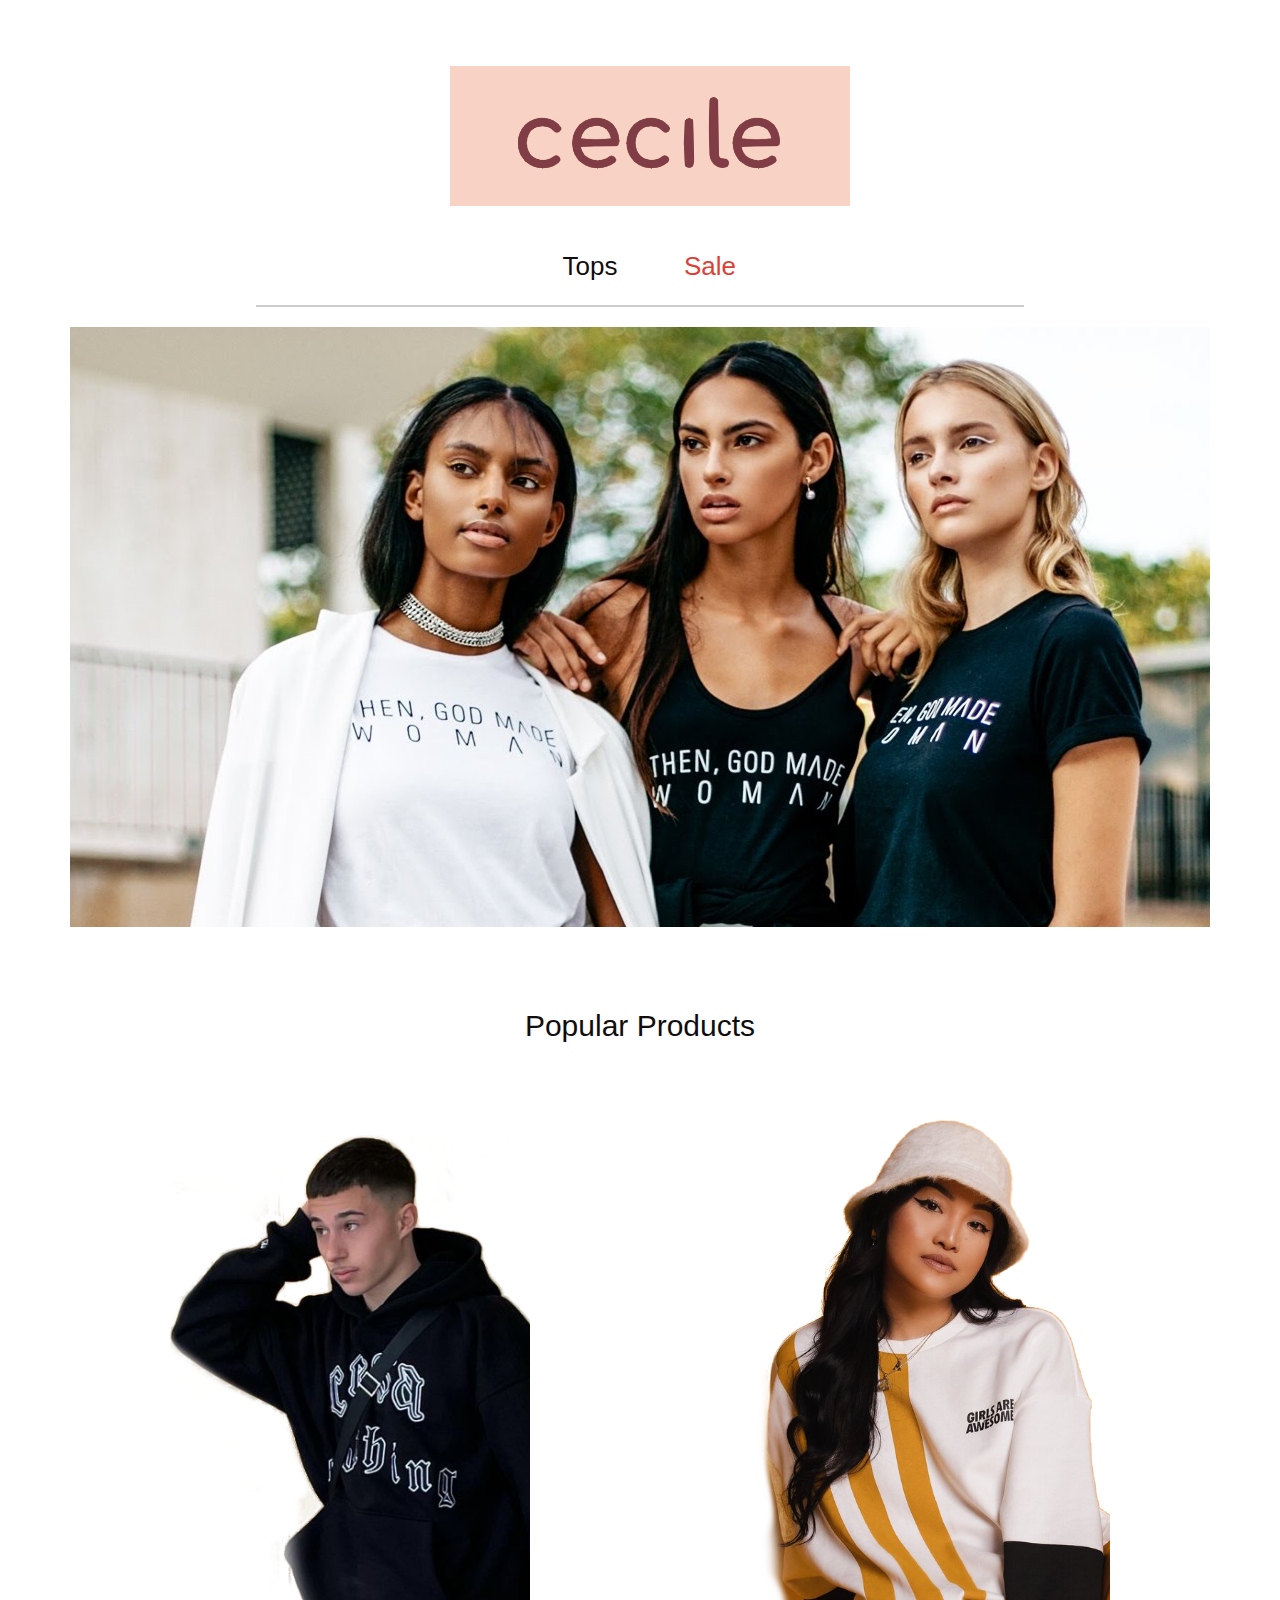
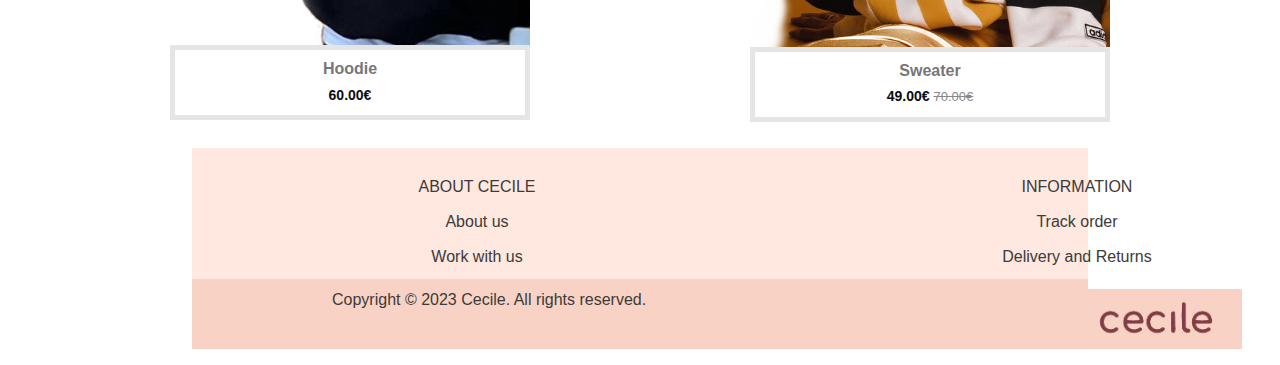
<file: layout/web-group/index.html>
<!DOCTYPE html>
<html lang="en">
<head>
  <title>Cecile | Home</title>
  <meta charset="utf-8">
  <meta name="viewport" content="width=device-width, initial-scale=1">
  <link rel="stylesheet" href="https://maxcdn.bootstrapcdn.com/bootstrap/3.4.1/css/bootstrap.min.css">
  <script src="https://ajax.googleapis.com/ajax/libs/jquery/3.6.1/jquery.min.js"></script>
  <script src="https://maxcdn.bootstrapcdn.com/bootstrap/3.4.1/js/bootstrap.min.js"></script>
  <link rel="stylesheet" href="styles.css">
</head>
<body>

    <header>
        <div class="container">
          <div class="logo">
            <a href="index.html"><img src="images/logo.png" width="400" heigth="auto" alt="Cecile"></a>
          </div>
  
        
  
          <ul class="horizontal-list">
            <li><a id="Tops" href="tops.html">Tops</a></li>
            <li><a id="Sale" href="sale.html">Sale</a></li>
          </ul>
        </div>


        <div class="line-divider"></div>

  <div class="container">


      
          <div class="p-5 text-center bg-image rounded-3" style="background-image: url('images/banner2.jpg');height: 600px;  background-repeat: no-repeat;">
        <div class="mask" style="background-color: #ffe8e0d5">
          <div class="d-flex justify-content-center align-items-center h-100">
            <div class="text-white">
              <h1 class="mb-3 " style="padding-top: 16px; padding-bottom: 16px;">Wear clothes that make you be yourself</h1>

            </div>

            
          </div>
        </div>
  </div>

            




  




              <div class="popular" style=" padding-top: 78px; padding-bottom: 46px;">
                <p>Popular Products</p>
              </div>


            




      
            


            <div class="row">
              <div class="col-lg-4 col-md-6 col-sm-4" style="float: left;  margin-left: 100px;"  >
                  <div class="product-grid">
                      <div class="product-image">

                          

                          <a href="405.html" class="image">
                              <img src="images/model2.2.png" alt="Hoodie">

                          </a>
                          <a href="404.html" class="add-to-cart">OUT OF STOCK</a>
                      </div>
                      <div class="product-content">
                          <h3 class="title"><a href="405.html">Hoodie</a></h3>
                          <div class="price">60.00€</div>
                      </div>
                  </div>
              </div>

              <div class="col-lg-4 col-md-6 col-sm-4" style="float: right;  margin-right: 100px;" >
                <div class="product-grid">
                    <div class="product-image">
                        <a href="405.html" class="image">

                            

                            <img src="images/model4.3.png" alt="Sweater">

                        </a>
                        
                        <a href="404.html" class="add-to-cart">OUT OF STOCK</a>
                    </div>
                    <div class="product-content">
                        <h3 class="title"><a href="405.html">Sweater</a></h3>
                        <div class="price">49.00€ <span>70.00€</span></div>
                        
                    </div>
                </div>
            </div>
        
          </div>
          




    </header>

    
              <footer> 
                <div class="footer-widget">
                  <div class="container">
                      <div class="row">
                          <div class="row justify-content-center">
                          <div class="col-sm-6">
                              <div class="single-widget">
                                  <h2>About Cecile</h2>
                                  <ul class="nav nav-pills nav-stacked">
                                      <li><a href="404.html">About us</a></li>
                                      <li><a href="404.html">Work with us</a></li>
                                  </ul>
                              </div>
                          </div>
                          <div class="col-sm-6">
                              <div class="single-widget">
                                  <h2>Information</h2>
                                  <ul class="nav nav-pills nav-stacked">
                                      <li><a href="404.html">Track order</a></li>
                                      <li><a href="404.html">Delivery and Returns</a></li>
                                      
                                  </ul>
                              </div>
                          </div>
                      </div>
                  </div>
                </div>
          
                  <div class="footer-bottom">
                    <div class="container">
                        <div class="row">
                            <p class="pull-left">Copyright © 2023 Cecile. All rights reserved.</p>
                            <p> <img src="images/logo.png"  alt="logo2"></p>
                        </div>
                    </div>
                  </div>
              </footer>






  



</body>
</html>
</file>
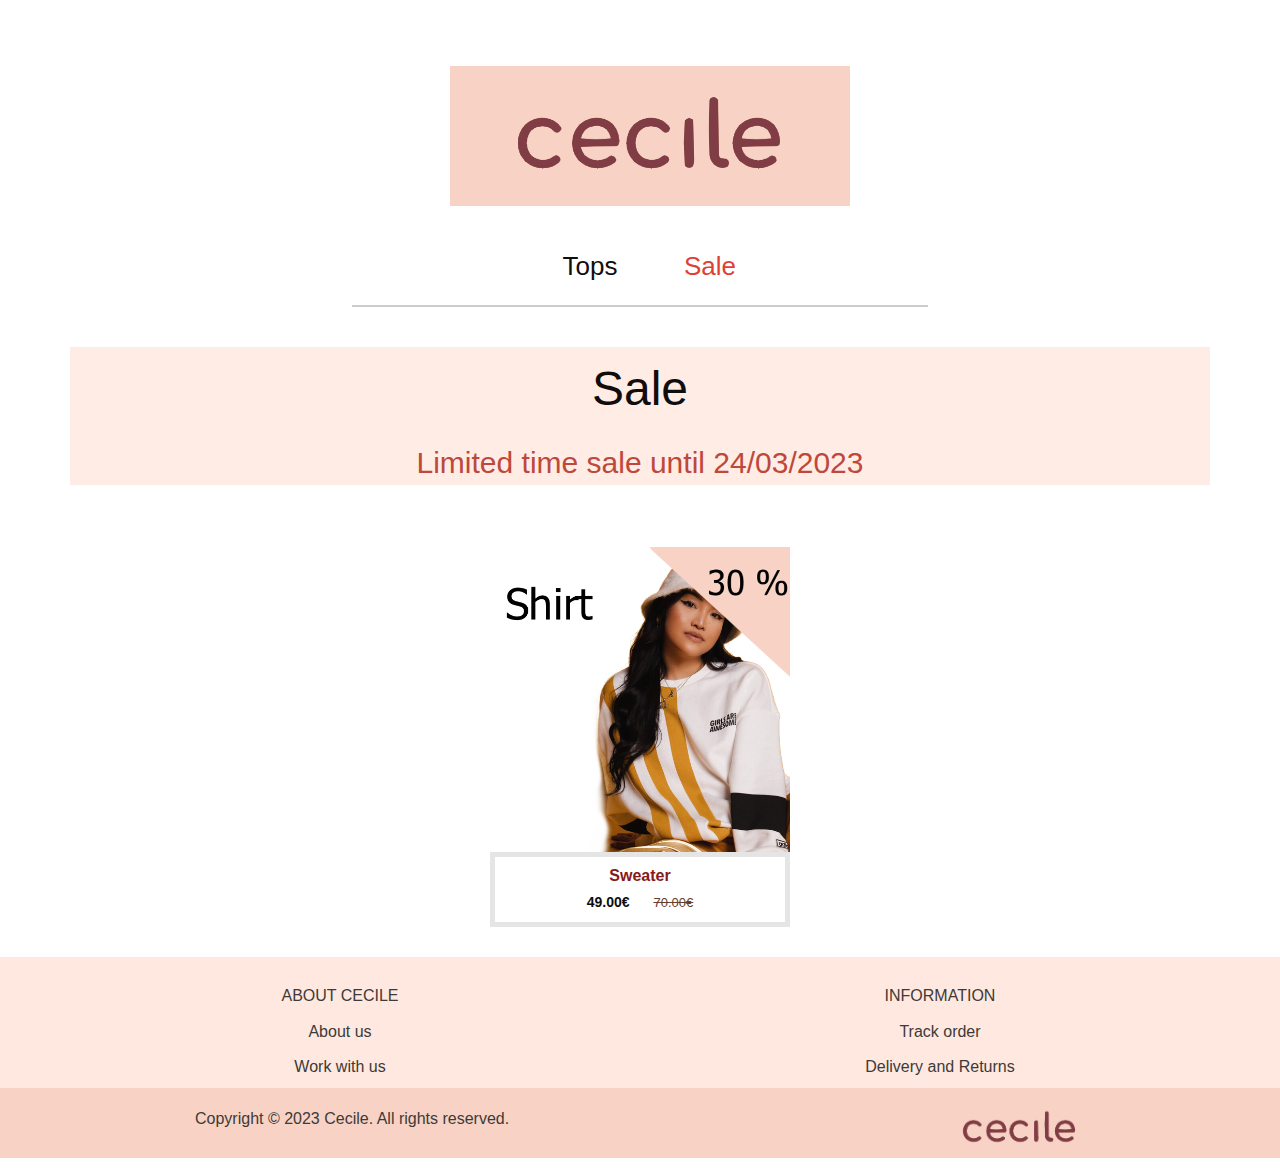
<file: layout/web-group/sales.html>
<!DOCTYPE html>
<html lang="en">
<head>
  <title>Cecile | Sale</title>
  <meta charset="utf-8">
  <meta name="viewport" content="width=device-width, initial-scale=1">
  <link rel="stylesheet" href="https://maxcdn.bootstrapcdn.com/bootstrap/3.4.1/css/bootstrap.min.css">
  <script src="https://ajax.googleapis.com/ajax/libs/jquery/3.6.1/jquery.min.js"></script>
  <script src="https://maxcdn.bootstrapcdn.com/bootstrap/3.4.1/js/bootstrap.min.js"></script>
  <link rel="stylesheet" href="sale.css">
</head>
<body>

  <header>
    <div class="container">
      <div class="logo">
        <a href="index.html"><img src="images/logo.png" width="400" heigth="auto" alt="Cecile"></a>
      </div>

    

      <ul class="horizontal-list">
        <li><a id="Tops" href="tops.html">Tops</a></li>
        <li><a id="Sale" href="sale.html">Sale</a></li>
      </ul>
    </div>

    <div class="line-divider"></div>

<div class="container">

  <div class="p-5 text-center bg-image rounded-3" style="height: 200px; background-repeat: no-repeat;">
    <div class="mask" style="background-color: #ffe8e0d5">
      <div class="d-flex justify-content-center align-items-center h-100">
        <div class="text-white">
          <h1 style="padding-top: 16px; padding-bottom: 16px;">Sale</h1>
          <p class="card-text">Limited time sale until 24/03/2023</p>

        </div>

        
      </div>
    </div>
</div>




<div class="row">

    <div class="product-grid">
        <div class="product-image">
            <a href="405.html" class="image">
                <img src="images/model4.10.png" alt="modelfour">
            </a>
            
            <a href="405.html" class="add-to-cart">OUT OF STOCK</a>
        </div>
        <div class="product-content">
            <h3 class="title"><a href="405.html">Sweater</a></h3>
            <div class="price">49.00€ <span>70.00€</span></div>
            
        </div>
    
</div>

</div>



</header>

<footer> 
  <div class="footer-widget">
  <div class="container">
      <div class="row">
          <div class="row justify-content-center">
          <div class="col-sm-6">
              <div class="single-widget">
                  <h2>About Cecile</h2>
                  <ul class="nav nav-pills nav-stacked">
                      <li><a href="405.html">About us</a></li>
                      <li><a href="405.html">Work with us</a></li>
                  </ul>
              </div>
          </div>
          <div class="col-sm-6">
              <div class="single-widget">
                  <h2>Information</h2>
                  <ul class="nav nav-pills nav-stacked">
                      <li><a href="405.html">Track order</a></li>
                      <li><a href="405.html">Delivery and Returns</a></li>
                      
                  </ul>
              </div>
          </div>
      </div>
  </div>
</div>

<div class="footer-bottom">
  <div class="container">
      <div class="row">
        <p> <img src="images/logo.png" alt="logo2"></p>
          <p class="pull-left">Copyright © 2023 Cecile. All rights reserved.</p>
      </div>
  </div>
</div>
</footer>
</body>
</html>
</file>
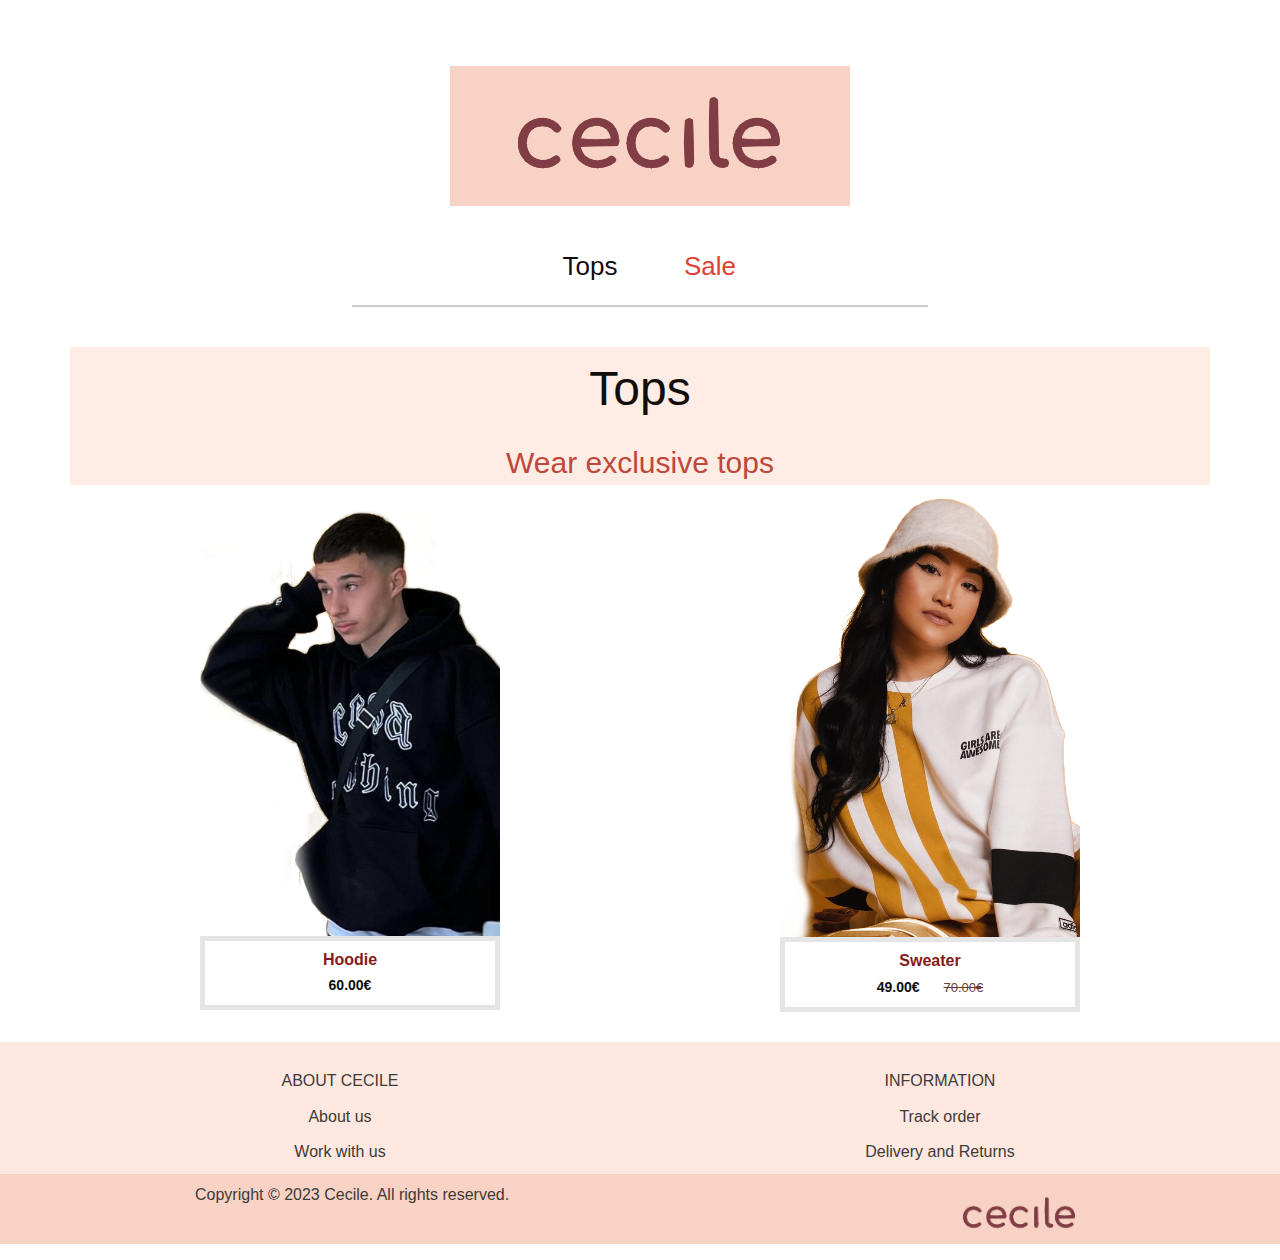
<file: layout/web-group/tops.html>
<!DOCTYPE html>
<html lang="en">
<head>
  <title>Cecile | Home</title>
  <meta charset="utf-8">
  <meta name="viewport" content="width=device-width, initial-scale=1">
  <link rel="stylesheet" href="https://maxcdn.bootstrapcdn.com/bootstrap/3.4.1/css/bootstrap.min.css">
  <script src="https://ajax.googleapis.com/ajax/libs/jquery/3.6.1/jquery.min.js"></script>
  <script src="https://maxcdn.bootstrapcdn.com/bootstrap/3.4.1/js/bootstrap.min.js"></script>
  <link rel="stylesheet" href="tops.css">
</head>
<body>

    <header>
        <div class="container">
          <div class="logo">
            <a href="index.html"><img src="images/logo.png" width="400" heigth="auto" alt="Cecile"></a>
          </div>
  
        
  
          <ul class="horizontal-list">
            <li><a id="Tops" href="tops.html">Tops</a></li>
            <li><a id="Sale" href="sales.html">Sale</a></li>
          </ul>
        </div>


        <div class="line-divider"></div>

  <div class="container">


      
          <div class="p-5 text-center bg-image rounded-3">
        <div class="mask" style="background-color: #ffe8e0d5">
          <div class="d-flex justify-content-center align-items-center h-100">
            <div class="text-white">
              <h1 style="padding-top: 16px; padding-bottom: 16px;">Tops</h1>
              <p class="card-text">Wear exclusive tops</p>

            </div>

            
          </div>
        </div>
  </div>

            


      
            


            <div class="row">
              <div class="col-lg-4 col-md-6 col-sm-4" style="float: left;  margin-left: 100px;"  >
                  <div class="product-grid">
                      <div class="product-image">

                          

                          <a href="405.html" class="image">
                              <img src="images/model2.2.png" alt="Hoodie">

                          </a>
                          <a href="404.html" class="add-to-cart">OUT OF STOCK</a>
                      </div>
                      <div class="product-content">
                          <h3 class="title"><a href="405.html">Hoodie</a></h3>
                          <div class="price">60.00€</div>
                      </div>
                  </div>
              </div>

              <div class="col-lg-4 col-md-6 col-sm-4" style="float: right;  margin-right: 100px;" >
                <div class="product-grid">
                    <div class="product-image">
                        <a href="405.html" class="image">

                            

                            <img src="images/model4.3.png" alt="Sweater">

                        </a>
                        
                        <a href="404.html" class="add-to-cart">OUT OF STOCK</a>
                    </div>
                    <div class="product-content">
                        <h3 class="title"><a href="405.html">Sweater</a></h3>
                        <div class="price">49.00€ <span>70.00€</span></div>
                        
                    </div>
                </div>
            </div>
        
          </div>
          




    </header>

    
              <footer> 
                <div class="footer-widget">
                  <div class="container">
                      <div class="row">
                          <div class="row justify-content-center">
                          <div class="col-sm-6">
                              <div class="single-widget">
                                  <h2>About Cecile</h2>
                                  <ul class="nav nav-pills nav-stacked">
                                      <li><a href="404.html">About us</a></li>
                                      <li><a href="404.html">Work with us</a></li>
                                  </ul>
                              </div>
                          </div>
                          <div class="col-sm-6">
                              <div class="single-widget">
                                  <h2>Information</h2>
                                  <ul class="nav nav-pills nav-stacked">
                                      <li><a href="404.html">Track order</a></li>
                                      <li><a href="404.html">Delivery and Returns</a></li>
                                      
                                  </ul>
                              </div>
                          </div>
                      </div>
                  </div>
                </div>
          
                  <div class="footer-bottom">
                    <div class="container">
                        <div class="row">
                            <p class="pull-left">Copyright © 2023 Cecile. All rights reserved.</p>
                            <p> <img src="images/logo.png"  alt="logo2"></p>
                        </div>
                    </div>
                  </div>
              </footer>






  



</body>
</html>
</file>
<file: layout/web-group/styles.css>
body {
  font-family: 'BIZ UDPGothic', sans-serif;
  color:rgb(17, 13, 13);
  font-size: 16px;
  margin: 16px auto;
}


  
ul.horizontal-list {
  list-style: none;
  display: table;
  margin: 0 auto;
}

ul.horizontal-list li {
  display: inline-block;
  min-width: 10rem;
  text-align: center;
  margin-right: 20px;
  font-size: 26px;
  padding-top: 26px;
}

.line-divider {
  width: 60%;
  height: 2px;
  background-color: #ccc;
  margin: 20px auto;
}

a {
  color:rgb(17, 13, 13);
}

a:hover {
  color:rgb(17, 13, 13);
}

a:active {
  color:rgb(17, 13, 13);
}


#Sale {
  color:rgb(225, 63, 52);
} 

#Sale:hover {
  color:rgb(133, 26, 26);
}

#Sale:active {
  color:rgb(133, 26, 26);
}

.logo {
    padding-top: 50px;
    padding-bottom:16px;
    padding-left:20px;
    text-align: center;
    transition: all 0.2s ease-in-out;
    }

    .logo:hover {
      transform: scale(1.03);
    }

h1{
      font-size: 48px;
      font-weight: normal;
      
    }

    .bg-image:hover .text-white h1 {
      display: block;
    }

    .text-white h1 {
      display: none;
    }

    
    
    

    
    .card {
      background-color: red;
    }
   
  
    .card-img-top{
      float: right;
      width: 20vh;
      height: auto;
     
    }
  
    .card-title{
     
      text-align: left;
      font-size: 48px;
      padding-top: 40px;
      width: 70vh;
      
       
    }
    .card-text{
      font-size: 30px;
      padding-top: 90px;
      color:rgb(189, 72, 59);
      width: 20vh;
      
    }

    .bg-image:hover {
      transform: scale(1.1);
      transition: all 0.5s ease;
    }
    
  
   
    
  

/*
.container {
      width:80%;
      max-width:860px;
  }
*/

.popular{
  font-size: 30px;
  margin: 0 auto;
  text-align: center;
  padding-bottom: 20px;
}

.popular-clothes-text{
  font-size:30px;
  position: absolute;
  padding-top: 25px;
  padding-left: 20px;
}

.clothing{
  background-color: #feede7;
  height: 250px;
  width: 250px;
  transition-duration: 0.4s;
}

.clothes{
  display: grid;
  grid-template-columns: 400px 300px 300px;
  gap: 10px;
  margin: 0 auto;
  width: 650px;
  height: auto;
  padding-bottom: 60px;
}

.clothing:hover{
    background-color:#f0cbac;
}

.clothing:active{
    background-color:#f0cbac;
    transform: translateY(2px);
    transition-duration: 0.06s;
}

.clothes-img{
  float: right;
  margin-right: 0 auto;
  width: 246px;
  height: auto;
}






.product-grid{
  font-family: 'Poppins', sans-serif;
  text-align: center;
}
.product-grid .product-image{
  overflow: hidden;
  position: relative;
  z-index: 1;
}
.product-grid .product-image a.image{display: block; }
.product-grid .product-image img{
  width: 100%;
  height: auto;
}


.product-grid:hover .product-links{ right: 10px; }
.product-grid .product-links li a{
  color: #333;
  background: transparent;
  font-size: 17px;
  line-height: 38px;
  width: 38px;
  height: 38px;
  border: 1px solid #333;
  border-bottom: none;
  display: block;
  transition: all 0.3s;
}
.product-grid .product-links li:last-child a{ border-bottom: 1px solid #333; }
.product-grid .product-links li a:hover{
  color: #fff;
  background: #333;
}
.product-grid .add-to-cart{
  background: #000000;
  color: #fff;
  font-size: 16px;
  text-transform: uppercase;
  letter-spacing: 2px;
  width: 100%;
  padding: 10px 26px;
  position: absolute;
  left: 0;
  bottom: -60px;
  transition: all 0.3s ease 0s;
}
.product-grid:hover .add-to-cart{ bottom: 0; }
.product-grid .add-to-cart:hover{ text-shadow: 4px 4px rgba(0,0,0,0.2); }
.product-grid .product-content{
  background: #fff;
  padding: 15px;
  box-shadow: 0 0 0 5px rgba(0,0,0,0.1) inset;
}
.product-grid .title{
  font-size: 16px;
  font-weight: 600;
  text-transform: capitalize;
  margin: 0 0 7px;
}
.product-grid .title a{
  color: #777;
  transition: all 0.3s ease 0s;
}
.product-grid .title a:hover{ color: #a5ba8d; }
.product-grid .price{
  color: #0d0d0d;
  font-size: 14px;
  font-weight: 600;
}
.product-grid .price span{
  color: #888;
  font-size: 13px;
  font-weight: 400;
  text-decoration: line-through;
}
@media screen and (max-width: 990px){
  .product-grid{ margin-bottom: 30px; }
}









footer {
  background-color: #ffe8e0;
  background-position-x: 100px;
  text-align: center ;
  align-items: center;
  margin: 0 auto;
  width: 70%; 
  margin: 0 auto; 
  text-align: center; 
  margin-top: 26px;
}

.footer-widget .container {
  padding-top: 10px;   
}

.single-widget h2 {
  color: #3d3a38;
  font-family: 'Roboto', sans-serif;
  font-size: 16px;
  font-weight: 500;
  margin-bottom: 16px;
  text-transform: uppercase;
  
}

.single-widget ul li a{
    color: #3d3a38;
    font-family: 'Roboto', sans-serif;
    font-size: 16px;
    font-weight: 300;
    padding: 0px 0;
    padding-bottom: 10px;
}

.single-widget ul li a:hover{
    background:none;
    color:#e9a086;
} 
.footer-bottom {
  background: #f8d3c5;
  padding-top: 0px;
}

.footer-bottom p {
  color: #3d3a38;
  font-family: 'Roboto', sans-serif;
  font-weight: 300;
  background: #f8d3c5;
  margin-left: 140px;
}

.footer-bottom img {
 margin-left: 130px;
 float: right;
 height: 60px;
 width: auto; 
 margin-right: 120px;
}



@media only screen and (max-width: 420px) {
  .bg-image {
  display: none;
  }
  }
</file>
<file: layout/web-group/sale.css>
body {
  font-family: 'BIZ UDPGothic', sans-serif;
  color:rgb(17, 13, 13);
  font-size: 16px;
  margin: 16px auto;
}
  
ul.horizontal-list {
  list-style: none;
  display: table;
  margin: 0 auto;
}

ul.horizontal-list li {
  display: inline-block;
  min-width: 10rem;
  text-align: center;
  margin-right: 20px;
  font-size: 26px;
  padding-top: 26px;
}

.line-divider {
  width: 45%;
  height: 2px;
  background-color: #ccc;
  margin: 20px auto;
}

a {
  color:rgb(17, 13, 13);
}

a:hover {
  color:rgb(17, 13, 13);
}

a:active {
  color:rgb(17, 13, 13);
}


#Sale {
  color:rgb(225, 63, 52);
} 

#Sale:hover {
  color:rgb(133, 26, 26);
}

#Sale:active {
  color:rgb(133, 26, 26);
}

.logo {
  padding-top: 50px;
  padding-bottom:16px;
  padding-left:20px;
  text-align: center;
  transition: all 0.2s ease-in-out;
  }

  .logo:hover {
    transform: scale(1.03);
  }

  h1{
    font-size: 48px;
    font-weight: normal;
    
  }

  .bg-image .text-white h1 {
    display: block;
  }

  .text-white h1 {
    display: none;
  }


  .card {
    background-color: rgb(248, 150, 150);
  }
  
    .card-title{
      text-align: center;
      margin: 0 auto;
      font-size: 50px;
      height: 105px;
      width: 598px;
      padding-top: 30px;
      
       
    }
    .card-text{
      text-align: center;
      margin: 0 auto;
      font-size: 30px;
      color:rgb(189, 72, 59);
      
    }

   .card-body{
    margin: 0 auto;
   }
  
   .clothing{
    background-color: #feede7;
    height: 250px;
    width: 250px;
    transition-duration: 0.4s;
  }
  
  .clothes{
    margin: 0 auto;
    padding-bottom: 60px;
  }
  
  .clothes-img{
    float: center;
    margin-right: 0 auto;
    width: 246px;
    height: auto;
  }
  
  .product-grid{
    font-family: 'BIZ UDPGothic', sans-serif;
    text-align: center;
    padding-bottom: 30px;
  }
  .product-grid .product-image{
    width: 300px;
    height: auto;
    margin: 0 auto;
    overflow: hidden;
    position: relative;
    z-index: 1;
  }

  .product-grid .product-image img{
    display: table;
    margin: 0 auto;
    width: 100%;
    height: auto;
  }
  
  
  .product-grid:hover .product-links{ right: 10px; }
  .product-grid .product-links li a{
    color: rgb(133, 26, 26);
    background: transparent;
    font-size: 17px;
    line-height: 38px;
    width: 38px;
    height: 38px;
    border: 1px solid rgb(133, 26, 26);
    border-bottom: none;
    display: block;
    transition: all 0.3s;
    
  }
  .product-grid .product-links li:last-child a{ border-bottom: 1px solid rgb(133, 26, 26); }
  .product-grid .product-links li a:hover{
    color: #fff;
    background: rgb(106, 58, 51);
    
  }
  .product-grid .add-to-cart{
    background: #000000;
    color: #fff;
    font-size: 16px;
    text-transform: uppercase;
    letter-spacing: 2px;
    width: 100%;
    padding: 10px 26px;
    position: absolute;
    left: 0;
    bottom: -60px;
    transition: all 0.3s ease 0s;
    
    
  }
  .product-grid:hover .add-to-cart{ bottom: 0; }
  .product-grid .add-to-cart:hover{ text-shadow: 4px 4px rgba(0,0,0,0.2); }
  .product-grid .product-content{
    display: grid;
    background: #fff;
    padding: 15px;
    box-shadow: 0 0 0 5px rgba(0,0,0,0.1) inset;
    margin: 0 auto;
    width: 300px;
    height: auto;
  }
  .product-grid .title{
    font-size: 16px;
    font-weight: 600;
    text-transform: capitalize;
    margin: 0 0 7px;
  }
  .product-grid .title a{
    color: rgb(133, 26, 26);
    transition: all 0.3s ease 0s;
  }
  .product-grid .title a:hover{ color: #e88673; }
  .product-grid .price{
    color: #0d0d0d;
    font-size: 14px;
    font-weight: 600;
  }
  .product-grid .price span{
    margin-left: 20px;
    color: rgb(101, 62, 44);
    font-size: 13px;
    font-weight: 400;
    text-decoration: line-through;
  }

  @media screen and (max-width: 990px){
    .product-grid{ margin-bottom: 30px; }
  }


footer {

  background-color: #ffe8e0;
  background-position-x: 100px;
  text-align: center ;
  align-items: center;
  margin: 0 auto;
}

.footer-widget .container {
  padding-top: 10px;   
}

.single-widget h2 {
  color: #3d3a38;
  font-family: 'BIZ UDPGothic', sans-serif;
  font-size: 16px;
  font-weight: 500;
  margin-bottom: 16px;
  text-transform: uppercase;
  
}

.single-widget ul li a{
    color: #3d3a38;
    font-family: 'BIZ UDPGothic', sans-serif;
    font-size: 16px;
    font-weight: 300;
    padding: 0px 0;
    padding-bottom: 10px;
}

.single-widget ul li a:hover{
    background:none;
    color:#e9a086;
} 
.footer-bottom {
  background: #f8d3c5;
  padding-top: 0px;
}

.footer-bottom p {
  color: #3d3a38;
  font-family: 'BIZ UDPGothic', sans-serif;
  font-weight: 300;
  background: #f8d3c5;
  margin-left: 140px;
}

.footer-bottom img {
 margin-left: 130px;
 float: right;
 height: 60px;
 width: auto; 
 margin-right: 120px;
}

@media only screen and (max-width: 420px) {
  .bg-image {
  display: none;
  }
  }
</file>
<file: layout/web-group/tops.css>
body {
  font-family: 'BIZ UDPGothic', sans-serif;
  color:rgb(17, 13, 13);
  font-size: 16px;
  margin: 16px auto;
}
  
ul.horizontal-list {
  list-style: none;
  display: table;
  margin: 0 auto;
}

ul.horizontal-list li {
  display: inline-block;
  min-width: 10rem;
  text-align: center;
  margin-right: 20px;
  font-size: 26px;
  padding-top: 26px;
}

.line-divider {
  width: 45%;
  height: 2px;
  background-color: #ccc;
  margin: 20px auto;
}

a {
  color:rgb(17, 13, 13);
}

a:hover {
  color:rgb(17, 13, 13);
}

a:active {
  color:rgb(17, 13, 13);
}


#Sale {
  color:rgb(225, 63, 52);
} 

#Sale:hover {
  color:rgb(133, 26, 26);
}

#Sale:active {
  color:rgb(133, 26, 26);
}

.logo {
  padding-top: 50px;
  padding-bottom:16px;
  padding-left:20px;
  text-align: center;
  transition: all 0.2s ease-in-out;
  }

  .logo:hover {
    transform: scale(1.03);
  }

  h1{
    font-size: 48px;
    font-weight: normal;
    
  }

  .bg-image .text-white h1 {
    display: block;
  }

  .text-white h1 {
    display: none;
  }


  .card {
    background-color: rgb(248, 150, 150);
  }
  
    .card-title{
      text-align: center;
      margin: 0 auto;
      font-size: 50px;
      height: 105px;
      width: 598px;
      padding-top: 30px;
      
       
    }
    .card-text{
      text-align: center;
      margin: 0 auto;
      font-size: 30px;
      color:rgb(189, 72, 59);
      
    }

   .card-body{
    margin: 0 auto;
   }
  
   .clothing{
    background-color: #feede7;
    height: 250px;
    width: 250px;
    transition-duration: 0.4s;
  }
  
  .clothes{
    margin: 0 auto;
    padding-bottom: 60px;
  }
  
  .clothes-img{
    float: center;
    margin-right: 0 auto;
    width: 246px;
    height: auto;
  }
  
  .product-grid{
    font-family: 'BIZ UDPGothic', sans-serif;
    text-align: center;
    padding-bottom: 30px;
  }
  .product-grid .product-image{
    width: 300px;
    height: auto;
    margin: 0 auto;
    overflow: hidden;
    position: relative;
    z-index: 1;
  }

  .product-grid .product-image img{
    display: table;
    margin: 0 auto;
    width: 100%;
    height: auto;
  }
  
  
  .product-grid:hover .product-links{ right: 10px; }
  .product-grid .product-links li a{
    color: rgb(133, 26, 26);
    background: transparent;
    font-size: 17px;
    line-height: 38px;
    width: 38px;
    height: 38px;
    border: 1px solid rgb(133, 26, 26);
    border-bottom: none;
    display: block;
    transition: all 0.3s;
    
  }
  .product-grid .product-links li:last-child a{ border-bottom: 1px solid rgb(133, 26, 26); }
  .product-grid .product-links li a:hover{
    color: #fff;
    background: rgb(106, 58, 51);
    
  }
  .product-grid .add-to-cart{
    background: #000000;
    color: #fff;
    font-size: 16px;
    text-transform: uppercase;
    letter-spacing: 2px;
    width: 100%;
    padding: 10px 26px;
    position: absolute;
    left: 0;
    bottom: -60px;
    transition: all 0.3s ease 0s;
    
    
  }
  .product-grid:hover .add-to-cart{ bottom: 0; }
  .product-grid .add-to-cart:hover{ text-shadow: 4px 4px rgba(0,0,0,0.2); }
  .product-grid .product-content{
    display: grid;
    background: #fff;
    padding: 15px;
    box-shadow: 0 0 0 5px rgba(0,0,0,0.1) inset;
    margin: 0 auto;
    width: 300px;
    height: auto;
  }
  .product-grid .title{
    font-size: 16px;
    font-weight: 600;
    text-transform: capitalize;
    margin: 0 0 7px;
  }
  .product-grid .title a{
    color: rgb(133, 26, 26);
    transition: all 0.3s ease 0s;
  }
  .product-grid .title a:hover{ color: #e88673; }
  .product-grid .price{
    color: #0d0d0d;
    font-size: 14px;
    font-weight: 600;
  }
  .product-grid .price span{
    margin-left: 20px;
    color: rgb(101, 62, 44);
    font-size: 13px;
    font-weight: 400;
    text-decoration: line-through;
  }

  @media screen and (max-width: 990px){
    .product-grid{ margin-bottom: 30px; }
  }


footer {

  background-color: #ffe8e0;
  background-position-x: 100px;
  text-align: center ;
  align-items: center;
  margin: 0 auto;
}

.footer-widget .container {
  padding-top: 10px;   
}

.single-widget h2 {
  color: #3d3a38;
  font-family: 'BIZ UDPGothic', sans-serif;
  font-size: 16px;
  font-weight: 500;
  margin-bottom: 16px;
  text-transform: uppercase;
  
}

.single-widget ul li a{
    color: #3d3a38;
    font-family: 'BIZ UDPGothic', sans-serif;
    font-size: 16px;
    font-weight: 300;
    padding: 0px 0;
    padding-bottom: 10px;
}

.single-widget ul li a:hover{
    background:none;
    color:#e9a086;
} 
.footer-bottom {
  background: #f8d3c5;
  padding-top: 0px;
}

.footer-bottom p {
  color: #3d3a38;
  font-family: 'BIZ UDPGothic', sans-serif;
  font-weight: 300;
  background: #f8d3c5;
  margin-left: 140px;
}

.footer-bottom img {
 margin-left: 130px;
 float: right;
 height: 60px;
 width: auto; 
 margin-right: 120px;
}

@media only screen and (max-width: 420px) {
  .bg-image {
  display: none;
  }
  }
</file>
